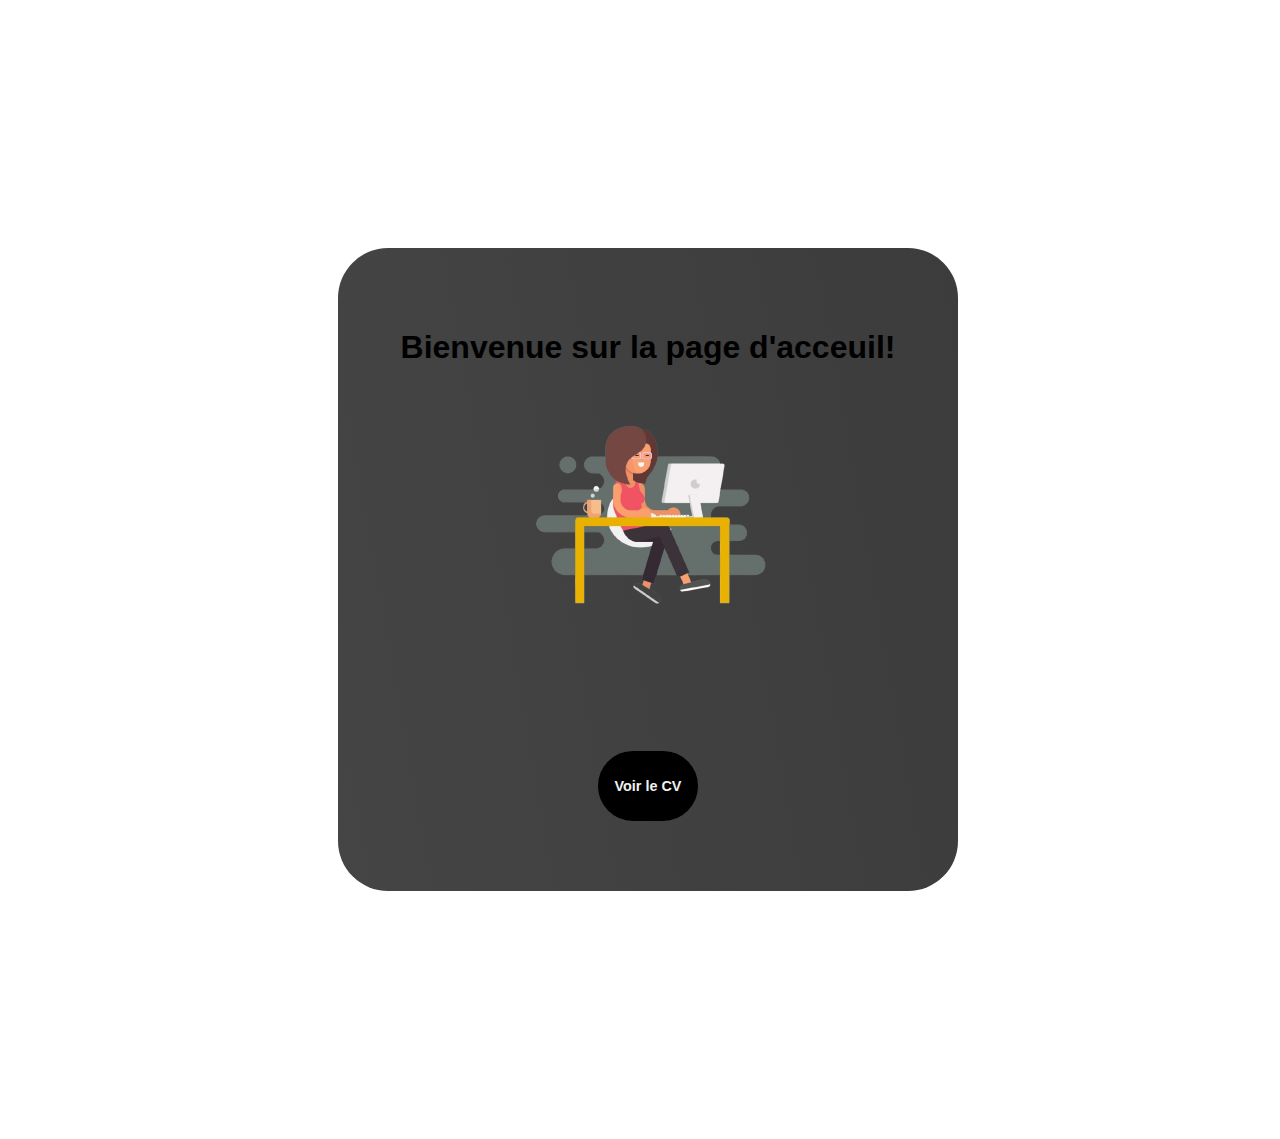
<file: index.html>
<!DOCTYPE html>
<html lang="en">
<head>
    <meta charset="UTF-8">
    <meta name="viewport" content="width=device-width, initial-scale=1.0">
    <title>Acceuil</title>
    <script src="script.js" defer></script>
    <link rel="stylesheet" href="style.css">
</head>
<body>
    <main class="acceuil">
        <header>
            <div>
                <h1>Bienvenue sur la page d'acceuil!</h1>
            </div>
        </header>
        <div>
            <div>
                <img class="img_acceuil" src="images/image_dev-removebg-preview.png" alt="" width="400px" height="400px">
            </div>
        </div>
        <footer>
            <div>
                <button onclick="voirCV()">Voir le CV</button>
            </div>
        </footer>
    </main>
</body>
</html>
</file>
<file: style.css>
body{
   
    font-family: 'Segoe UI', Tahoma, Geneva, Verdana, sans-serif;
    overflow-x: hidden;
    display:flex;
    align-items: center;
    justify-content: center;
    height: 1123px;
    width:100%;
}
@keyframes backgroundAnimation{
  0%{
   background-position: 0% 50%;
  }
  50% {
    background-position: 100% 50%;
  }
  100% {
    background-position: 0% 50%;
  }
}
body .acceuil{
    position: relative;
    text-align: center;
    font-family:'Franklin Gothic Medium', 'Arial Narrow', Arial, sans-serif;
    margin: auto;
    animation: backgroundAnimation 15s ease infinite;
    background: linear-gradient(260deg , #d3d3d3 , #2e2e2e , #4d4d4d);
    background-size: 700% 700%;
    padding: 60px;
    border-radius: 50px;
}
.img_acceuil{
    width: 50%;
    height: 80%;
}
footer{
    position: relative;
    margin-bottom: 10px;
    margin-top: 30px;
}

.container{
    display: flex;
    flex-direction: row;
    width: 794px;
    height: 1120px;
     font-size: 1vw;
    min-width: 375px;
    min-height: 842px;
    background-color:whitesmoke;
}

.elt-droite{
  background-color: rgb(167, 167, 167);
  width: 100%;
  margin-left: 4%;
  overflow: hidden;
  padding-bottom: 0%;
  text-align: center;
}
.elt-gauche{
    background-color: whitesmoke;
    padding: 2%;
    text-align: justify;
}
.elt-droite .personnel{
  background-color: rgb(73, 70, 70);
  color: white;
  width: 100%;
  height: 30%;
  display: flex;
  overflow: hidden;
  flex-direction: column;
  align-items: center;
  border-bottom-right-radius: 150px;
  border-bottom-left-radius: 150px;
  margin-top: 0%;
  padding-top: 20px;
  padding-bottom: 20px;
}
.elt-droite .portrait{
  width:  85%;
  height: auto;
  position: relative;
}
.elt-gauche .experience{
    display: flex;
  align-items: center;
  margin-bottom: 10px;
  gap: 50px;
}
.elt-gauche .experience h4{
    margin-top: 10px;
}
.elt-gauche .experience p{
    margin-right: 10px;
    padding-right: 20px;
}
.portrait .photo{
    position: relative;
    width: 75%;
    height: 80%;
    top:17%;
    border-radius: 50%;
    border: 9px solid white; 
}
.elt-droite .elt-droite-footer{
    background-color: rgb(73, 70, 70);
    padding: 10px 10px 10px 10px;
    color: white;
    margin-top: 45px;
    margin-left: 10px;
    margin-right: 10px;
    border-top-left-radius: 150px;
    border-top-right-radius:150px ;
    margin-bottom: 0;
    height: 100%;
  }
  .contact{
    margin-top: 20%;
   padding-left: 4%;
    font-size: 13px;
  }
.contact #contact {
  font-size: 15px;
  text-align: center;
}

.elt-gauche .tirait{
    width: 100px; 
    display: flex;
    position: relative;
    top: 20%;
}
.elt-gauche .tirait .tirait1{
    width: 100%;
    background-color: black;
    margin-bottom: 18%;
    height: 2vh;
    border-top-left-radius: 50px;
    border-bottom-left-radius: 50px;
}
.elt-gauche .tirait .tirait2{
    width: 80%;
    background-color: grey;
    margin-bottom: 10%;
    height: 2vh;
    border-top-right-radius: 50px;
    border-bottom-right-radius: 50px;
}
.elt-gauche .competence{
    display: flex;
    flex-direction: row;
    gap: 9%;
    width: 5%;
}
.elt-gauche .competence .left{
    display: flex;
    flex-direction: column;
    margin-top: 10px;
}
.elt-gauche .competence .rigth{
    display: flex;
    flex-direction: column;
    justify-content: center;
    align-items: center;
    margin-top: 20px;
    margin-right: 0;
}

button {
    background-color: black;
    color: #f0f0f0; 
    border: 2px solid #f0f0f0;
    padding: 5% 3%;
    border-radius: 3vw;
    font-size: 90%;
    font-weight: bold;
    cursor: pointer;
    margin-top: 80px;
    margin-left: 10px;
    margin-right: 10px;
    transition: background-color 1s ease, color   1s ease, transform 0.3s ease;
    font-family: 'Segoe UI', Tahoma, Geneva, Verdana, sans-serif;
  }
   footer button  {
    background-color: black;
    color: #f0f0f0; 
    border: 2px solid #000000;
    padding: 5% 3%;
    border-radius: 3vw;
    font-size: 90%;
    font-weight: bold;
    cursor: pointer;
    margin-top: 80px;
    margin-left: 10px;
    margin-right: 10px;
    transition: background-color 1s ease, color   1s ease, transform 0.3s ease;
    font-family: 'Segoe UI', Tahoma, Geneva, Verdana, sans-serif;
  }
  footer  button:hover {
    background-color: #f0f0f0;
    border: 2px solid #f0f0f0;
    color: black;
    transform: scale(1.5);
  }
  
  button:hover {
    background-color: #f0f0f0;
    color: black;
    transform: scale(1.3);
  }
  
  button:active {
    transform: scale(0.95);
    background-color: #dcdcdc; 
    color: black;
  }


    .alt-theme .elt-droite {
    background-color: #1f1f1f;
    color: white;
  }
  
  .alt-theme .elt-gauche {
    background-color: #2e2e2e;
    color: rgb(238, 224, 224);
  }
  
  .alt-theme .personnel,
  .alt-theme .elt-droite-footer {
    background-color: rgb(134, 134, 134);
    color: black;
  }
  
  .alt-theme button {
    background-color: rgb(134, 134, 134);
    color: black;
    border: 1px solid white;
  }
  .container, .elt-droite, .elt-gauche {
    transition: all 0.4s ease;
  }
  
  @media screen and (max-width: 768px) {
    body{
      overflow-x: hidden;
      margin: 0;
    } 
    .container {
      flex-direction: row;
      overflow-x: hidden;
      height: 100%;
      width: 100vw;
    }
    .elt-droite .elt-droite-footer{
      background-color: rgb(73, 70, 70);
      padding: 10px 10px 10px 12px;
      color: white;
      margin-top: 78%;
      margin-left: 10px;
      margin-right: 10px;
      border-top-left-radius: 150px;
      border-top-right-radius:150px ;
      margin-bottom: 0;
      height: 100%;
  }
    .elt-gauche .tirait .tirait1{
       width: 100%; 
      background-color: black;
      margin-bottom: 18%;
       height: 1vh; 
      border-top-left-radius: 50px;
      border-bottom-left-radius: 50px;
  } 
    .elt-gauche .tirait .tirait2 {
     width: 30%;
     background-color: grey;
      margin-bottom: 10%;
      height: 1vh;
      border-top-right-radius: 50px;
      border-bottom-right-radius: 50px;
    }
      .elt-droite, .elt-gauche {
      width: 100%;
      padding-left:5px;
      font-size: 10px;
    }
    .titre{
      font-size: 15px;
    }
    button {
      width: 50%;
      font-size: 70%;
    }
  
    .elt-droite, .elt-gauche {
      padding: 10px;
    }
    .elt-gauche-footer{
      font-size: 10px;
    }
    .elt-droite .personnel{
      font-size: 10px;
     height: 20%;
    }
    .portrait .photo {
      width: 75%;
      /* margin-bottom: 560%; */
      height: auto;
      top: 39%;
    }
  
    .elt-gauche .tirait{
      width: 30px; 
      height: 20px;
      display: flex;
      position: relative;
      top: 20%;
  }
  .elt-gauche .tirait .tirait1{
      width: 100%;
      background-color: black;
      margin-bottom: 18%;
      height: 1vh;
      border-top-left-radius: 50px;
      border-bottom-left-radius: 50px;
  }
  .elt-gauche .tirait .tirait2{
      width: 30%;
      background-color: grey;
      margin-bottom: 10%;
      height: 1vh;
      border-top-right-radius: 50px;
      border-bottom-right-radius: 50px;
  }
  .competence .left .html{
    display: flex;
    flex-direction: row;
    align-items: center;
     gap: 20%; 
  }
 
 .competence .left .first{
  display: flex;
  flex-direction : row;
  justify-content: space-between;
  gap: 15%;
 }
 .reste{
  display: flex;
  flex-direction: row;
  margin-top: 40px;
  padding-left:  0%;
  padding-right: 5%;
 } 
  .cercle{
    border-radius: 50%;
    background-color: rgb(73, 70, 70);
    width: 25px;
    height: 27px;
  }
  .cercle-b{
    border-radius: 50%;
    background-color: rgb(73, 70, 70);
    width: 30px;
    height: 30px;
  }
 
}
  @media screen {
    
  }

  .button{
    display: flex;
    flex-direction: row;
  }
  .elt-droite{
    width: 40%;
  }
  .elt-gauche{
    width: 60%;
  }
  .reste{
    display: flex;
    flex-direction: row;
    gap:  3vw;
     width: 3vw; 
    margin-top: 40px;
    padding-left: 0%;
    padding-right: 5%;
  }
  .icone{
    display: flex;
    align-items: center;
    gap: 5px;
    
  }
  .icone-c{
    display: flex;
    align-items: center;
    gap: 10px;
  }
  #contact , #etude,
  #reference{
    display: flex;
    align-items: center;
    gap: 16px;
    justify-content: center;
  }
  .cercle{
    position: relative;
    border-radius: 50%;
    background-color: rgb(73, 70, 70);
    width:30px;
    height: 30px;
  }
  .cercle-b{
    border-radius: 50%;
    background-color: rgb(73, 70, 70);
    width: 30px;
    height: 30px;
  }
  .color{
    position: relative;
    top:5px;
    left: 6px;
    color: white;
    height: 10px;
    width: 10px;
  }
  .color-c{
    position: relative;
    top:6px;
    left: -1px;
    color: white;
    height: 20px;
    width: 20px;
  }
  #etude .color , #reference .color{
    position: relative;
    top:3px;
    left: -1px;
    color: black;
    height: 20px;
    width: 20px;
  }
  #etude .cercle , #reference .cercle{
    border-radius: 50px;
    background-color: white;
    width: 3vh;
    height: 3vh;
  }
  .elt-gauche .texte{
    max-width: 100%;
    padding: 5%;
    
  }
  .competence .left .html{
    display: flex;
    flex-direction: row;
    align-items: center;
     gap: 22%; 
  }
 
 .competence .left .first{
  display: flex;
flex-direction : row;
justify-content: space-between;
gap: 15%;
 }
</file>
